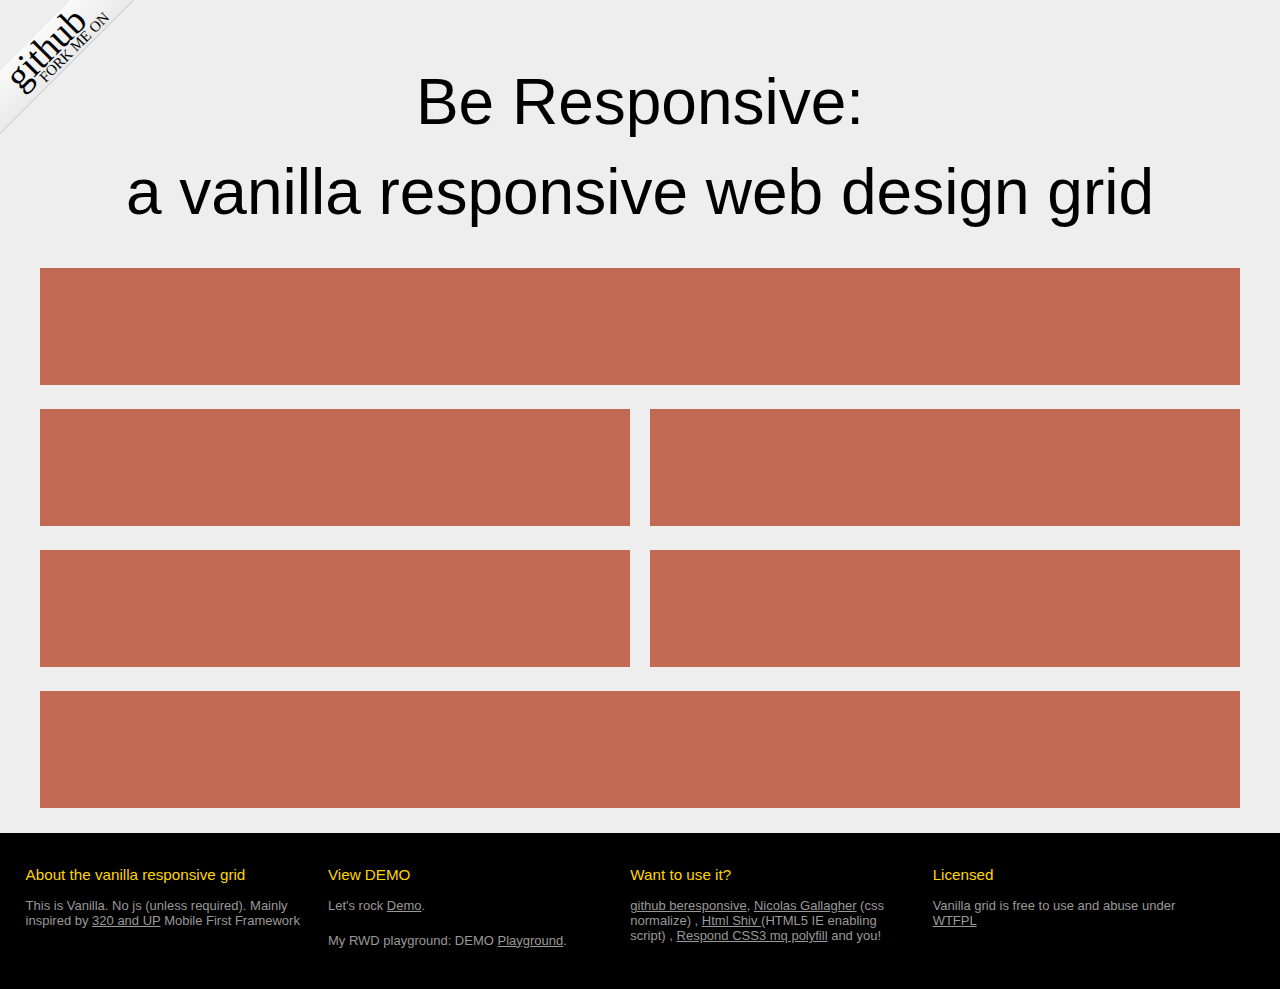
<file: index.html>
<!DOCTYPE html>
<!-- HTML5 Mobile Boilerplate -->
<!--[if IEMobile 7]><html class="no-js iem7"><![endif]-->
<!--[if (gt IEMobile 7)|!(IEMobile)]><!--><html class="no-js" lang="en"><!--<![endif]-->

<!-- HTML5 Boilerplate -->
<!--[if lt IE 7]><html class="no-js lt-ie9 lt-ie8 lt-ie7" lang="en"> <![endif]-->
<!--[if (IE 7)&!(IEMobile)]><html class="no-js lt-ie9 lt-ie8" lang="en"><![endif]-->
<!--[if (IE 8)&!(IEMobile)]><html class="no-js lt-ie9" lang="en"><![endif]-->
<!--[if gt IE 8]><!--> <html class="no-js" lang="en"><!--<![endif]-->

<!--[if lt IE 9]>
<script src="./js/html5shiv.js"></script>
<script src="./js/respond.min.js"></script>
<![endif]-->

<head>
	<meta charset="utf-8">
	<meta http-equiv="X-UA-Compatible" content="IE=edge,chrome=1">

	<title>Be Responsive: a Vanilla Responsive Web Design Grid</title>
	<meta name="author" content="www.leolanese.com">

	<meta http-equiv="cleartype" content="on">

	<link rel="shortcut icon" href="/favicon.ico">

    <!-- Set up icon for the home screen -->
    <link rel="apple-touch-icon" href="/images/todo57.png" />
    <link rel="apple-touch-icon" href="/images/todo72.png"  sizes="72x72" />
    <link rel="apple-touch-icon" href="/images/todo114.png" sizes="114x114" />

    <!-- Set startup splash screen -->
    <link rel="apple-touch-startup-image" href="/images/startup-iphone.png"  sizes="320x460"  media="(max-device-width: 480px) and not (-webkit-min-device-pixel-ratio: 2)" />
    <link rel="apple-touch-startup-image" href="/images/startup-iphone4.png" sizes="640x920"  media="(max-device-width: 480px) and (-webkit-min-device-pixel-ratio: 2)" />
    <link rel="apple-touch-startup-image" href="/images/lmsplash1004.png"    sizes="768x1004" media="screen and (min-device-width: 481px) and (max-device-width: 1024px) and (orientation:portrait)" />
    <link rel="apple-touch-startup-image" href="/images/lmsplash748.png"     sizes="1024x748" media="screen and (min-device-width: 481px) and (max-device-width: 1024px) and (orientation:landscape)" />

	<!-- Responsive and mobile friendly stuff -->
	<meta name="HandheldFriendly" content="True">
	<meta name="MobileOptimized" content="320">

	<meta name="viewport" content="width=device-width, initial-scale=1.0, minimum-scale=1.0, maximum-scale=1.0">

	<!-- core css -->
	<link rel="stylesheet" href="css/normalize.css"  >
	<link rel="stylesheet" href="css/index.css"  >

	<link rel="stylesheet" href="css/github.css"  >


    <!-- Load the fluid layout you need. Remove the rest. -->
    <link rel='stylesheet' href='css/col.css'>
    <link rel='stylesheet' href='css/2cols.css'>
    <link rel='stylesheet' href='css/4cols.css'>

    <!--
	<script src="js/modernizr-2.5.3-min.js"></script>
    -->

    <!--[if (lt IE 9) & (!IEMobile)]>
    <!-- A fast & lightweight polyfill for min/max-width CSS3 Media Queries (for IE 6-8, and more) -->
    <script src="js/respond.min.js"></script>
    <![endif]-->

</head>

<body>
<a href="http://github.com/sirwilliam" target="_blank" class="forkme">github<span>fork me on</span></a>

<header>
    <h1>Be Responsive: </h1>
    <h1>a vanilla responsive web design grid</h1>
</header>

<section id="wrapper">

    <section id="content">

            <article class="block pack clickable">
                <p class="col col1-no-content">
                </p>
                <a href="beresponsive.html" target="_self"></a>
            </article>

			<article class="block pack clickable">
				<p class="col col2-no-content">
				</p>
				<p class="col col2-no-content">
				</p>
                <a href="beresponsive.html" target="_self"></a>
			</article>

            <article class="block pack clickable">
                <p class="col col2-no-content">
                </p>
                <p class="col col2-no-content">
                </p>
                <a href="beresponsive.html" target="_self"></a>
            </article>

            <article class="block pack clickable">
                <p class="col col1-no-content">
                    <a href="beresponsive.html" target="_self"></a>
                </p>
            </article>

    </section>


    <footer>
        <div class="col col4-no-content">
            <h3>About the vanilla responsive grid</h3>
            <p>This is Vanilla. No js (unless required). Mainly inspired by <a href="http://stuffandnonsense.co.uk/projects/320andup/">320 and UP</a> Mobile First Framework</p>

        </div>

        <div class="col col4-no-content">
            <h3>View DEMO</h3>
                <p>Let's rock <a href="./beresponsive.html" target="_self" title="DEMO">Demo</a>.
            </p>
            <p>My RWD playground: DEMO <a href="http://www.leolanese.com/playground/mq.html" target="_blank" title="DEMO">Playground</a>.</p>
        </div>

        <div class="col col4-no-content">

            <h3>Want to use it?</h3>
            <p> <a href="https://github.com/sirwilliam/root/tree/master/beresponsive" target="_blank" title="github"> github beresponsive</a>,
                <a href="http://necolas.github.com/normalize.css/" target="_blank" title="normalize.css"> Nicolas Gallagher</a> (css normalize) ,
                <a href="http://code.google.com/p/html5shiv/" target="_blank" title="code.google.com/p/html5shiv/"> Html Shiv </a> (HTML5 IE enabling script) ,
                <a href="https://github.com/scottjehl/Respond" target="_blank" title="respond.js"> Respond CSS3 mq polyfill</a> and you!</p>
        </div>

        <div class="col col4-no-content">

            <h3>Licensed</h3>
            <p> Vanilla grid is free to use and abuse under <a href="http://en.wikipedia.org/wiki/WTFPL" target="_blank" title="WTFPL">WTFPL</a> </p>
        </div>
    </footer>

</section>

</body>
</html>
</file>
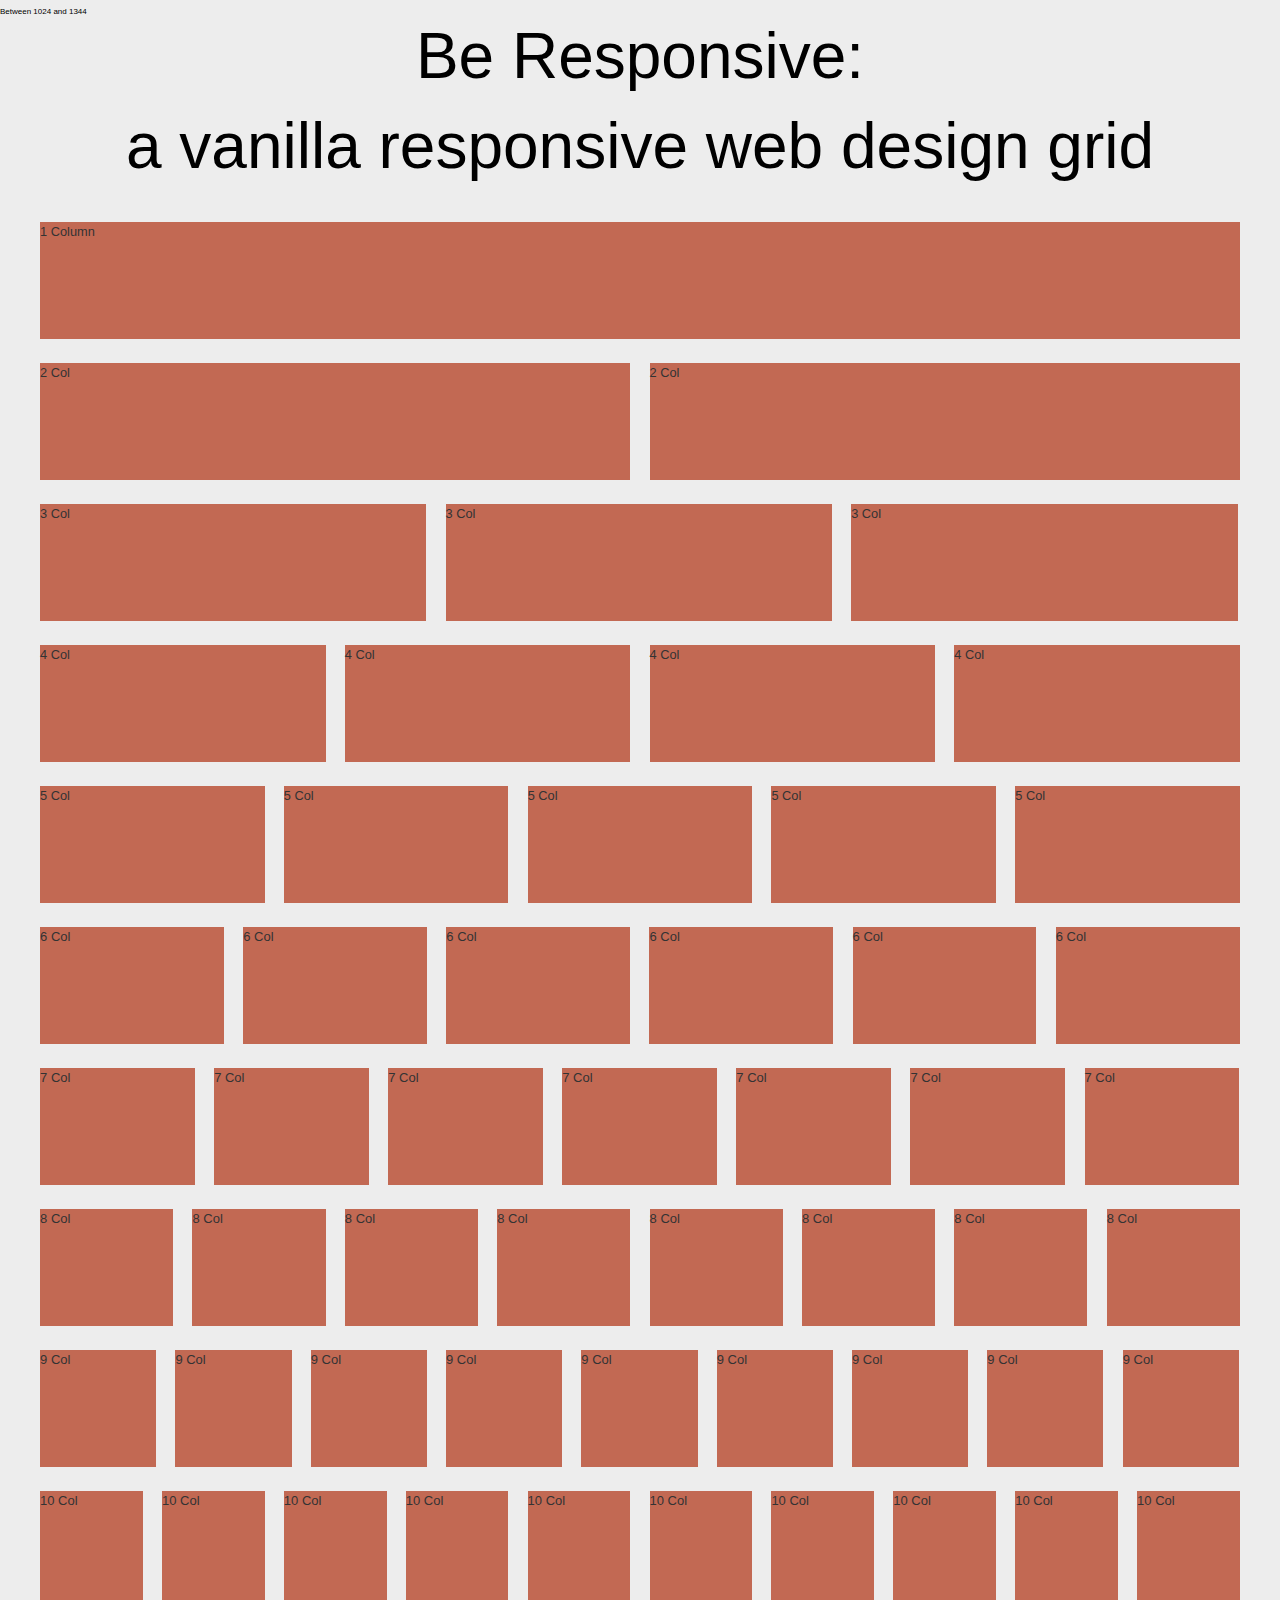
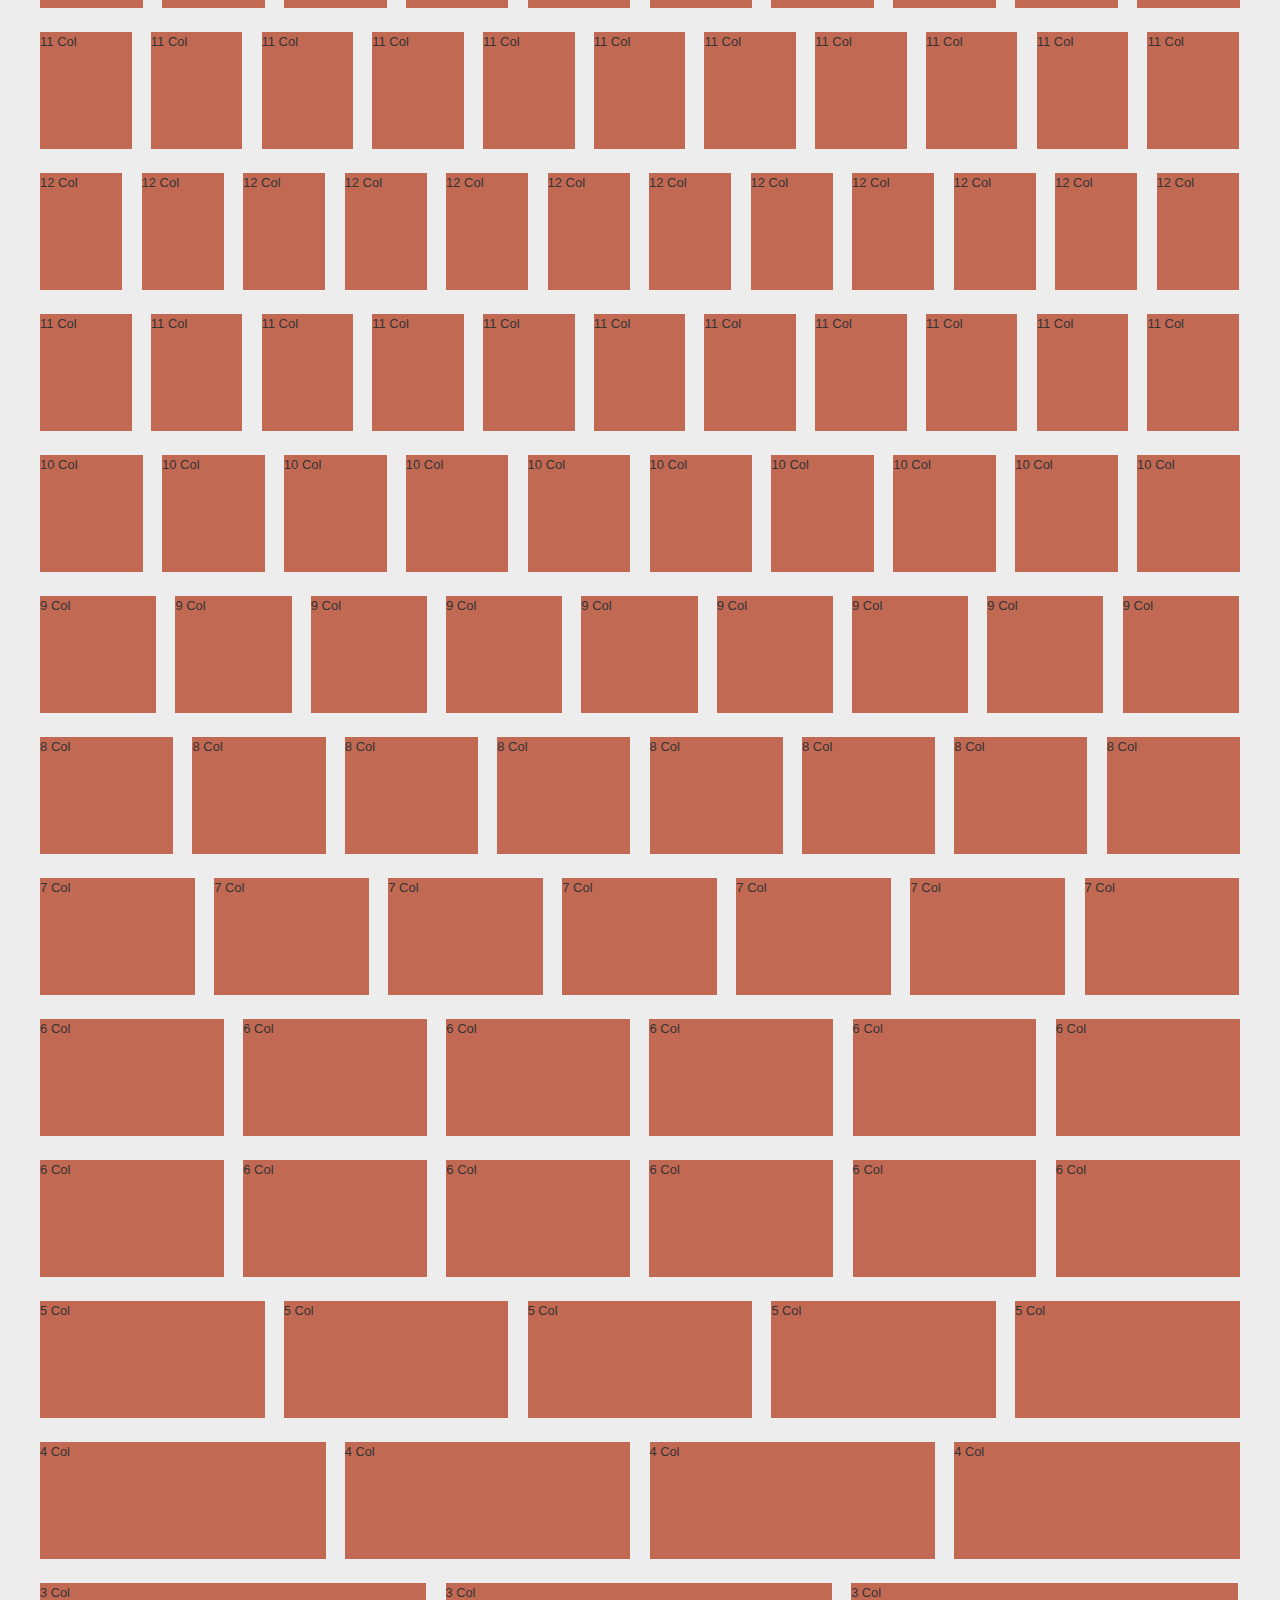
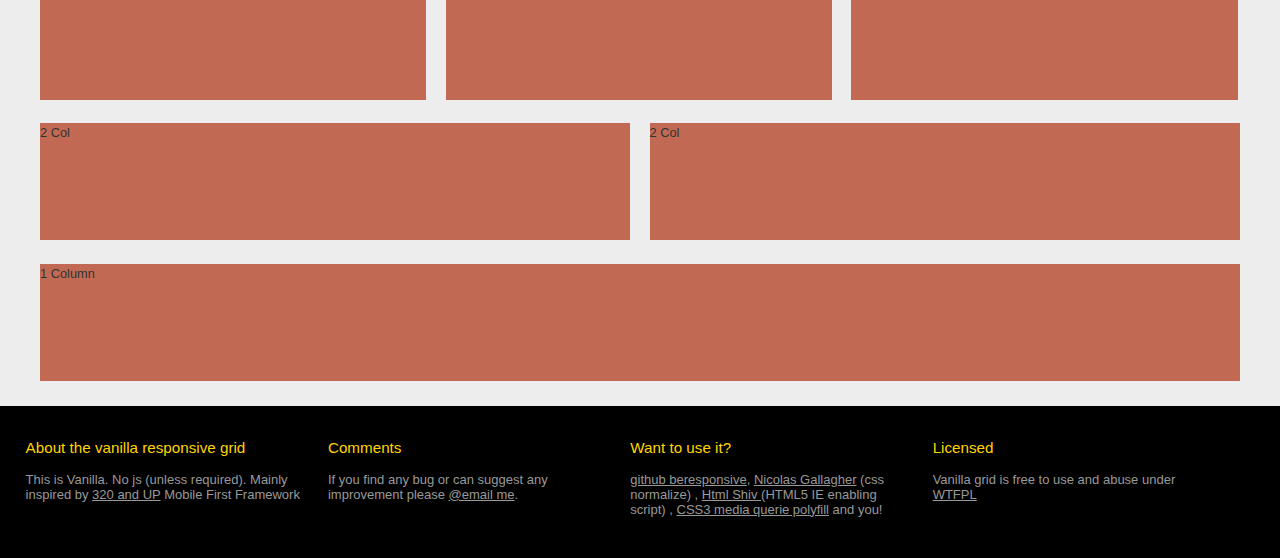
<file: beresponsive.html>
<!DOCTYPE html>
<!-- HTML5 Mobile Boilerplate --> 
<!--[if IEMobile 7]><html class="no-js iem7"><![endif]-->
<!--[if (gt IEMobile 7)|!(IEMobile)]><!--><html class="no-js" lang="en"><!--<![endif]-->

<!-- HTML5 Boilerplate -->
<!--[if lt IE 7]><html class="no-js lt-ie9 lt-ie8 lt-ie7" lang="en"> <![endif]-->
<!--[if (IE 7)&!(IEMobile)]><html class="no-js lt-ie9 lt-ie8" lang="en"><![endif]-->
<!--[if (IE 8)&!(IEMobile)]><html class="no-js lt-ie9" lang="en"><![endif]-->
<!--[if gt IE 8]><!--> <html class="no-js" lang="en"><!--<![endif]-->

<!--[if lt IE 9]>
<script src="./js/html5shiv.js"></script>
<script src="./js/respond.min.js"></script>
<![endif]-->

<head>

	<meta charset="utf-8">
	<meta http-equiv="X-UA-Compatible" content="IE=edge,chrome=1">

	<title>Be Responsive: a Vanilla Responsive Web Design Grid</title>
	<meta name="author" content="www.leolanese.com">

	<meta http-equiv="cleartype" content="on">

	<link rel="shortcut icon" href="/favicon.ico">

    <!-- Set up icon for the home screen -->
    <link rel="apple-touch-icon" href="/images/lm57.png" />
    <link rel="apple-touch-icon" href="/images/lm72.png"  sizes="72x72" />
    <link rel="apple-touch-icon" href="/images/lm114.png" sizes="114x114" />

    <!-- Set startup splash screen -->
    <link rel="apple-touch-startup-image" href="/images/startup-iphone.png"  sizes="320x460"  media="(max-device-width: 480px) and not (-webkit-min-device-pixel-ratio: 2)" />
    <link rel="apple-touch-startup-image" href="/images/startup-iphone4.png" sizes="640x920"  media="(max-device-width: 480px) and (-webkit-min-device-pixel-ratio: 2)" />
    <link rel="apple-touch-startup-image" href="/images/lmsplash1004.png"    sizes="768x1004" media="screen and (min-device-width: 481px) and (max-device-width: 1024px) and (orientation:portrait)" />
    <link rel="apple-touch-startup-image" href="/images/lmsplash748.png"     sizes="1024x748" media="screen and (min-device-width: 481px) and (max-device-width: 1024px) and (orientation:landscape)" />

	<!-- Responsive and mobile friendly stuff -->
	<meta name="HandheldFriendly" content="True">
	<meta name="MobileOptimized" content="320">

	<meta name="viewport" content="width=device-width, initial-scale=1.0, minimum-scale=1.0, maximum-scale=1.0">

	<!-- core css -->
	<link rel="stylesheet" href="css/normalize.css"  >
	<link rel="stylesheet" href="css/beresponsive.css"  >

    <!-- Load the fluid layout you need. Remove the rest. -->
	<link rel='stylesheet' href='css/col.css'>
	<link rel='stylesheet' href='css/2cols.css'>
	<link rel='stylesheet' href='css/3cols.css'>
	<link rel='stylesheet' href='css/4cols.css'>
	<link rel='stylesheet' href='css/5cols.css'>
	<link rel='stylesheet' href='css/6cols.css'>
	<link rel='stylesheet' href='css/7cols.css'>
	<link rel='stylesheet' href='css/8cols.css'>
	<link rel='stylesheet' href='css/9cols.css'>
	<link rel='stylesheet' href='css/10cols.css'>
	<link rel='stylesheet' href='css/11cols.css'>
	<link rel='stylesheet' href='css/12cols.css'>

    <!--
	<script src="js/modernizr-2.5.3-min.js"></script>
    -->

    <!--[if (lt IE 9) & (!IEMobile)]>
    <!-- A fast & lightweight polyfill for min/max-width CSS3 Media Queries (for IE 6-8, and more) -->
    <script src="js/respond.min.js"></script>
    <![endif]-->

</head>

<body>

<header>
    <h1>Be Responsive: </h1>
    <h1>a vanilla responsive web design grid</h1>
</header>

<section id="wrapper">

    <section id="content">

            <article class="block pack">
                <p class="col col1">
                </p>
            </article>

			<article class="block pack">
				<p class="col col2">
				</p>
				<p class="col col2">
				</p>
			</article>

			<article class="block pack">
				<p class="col col3">
				</p>
				<p class="col col3">
				</p>
				<p class="col col3">
				</p>
			</article>

			<article class="block pack">
				<p class="col col4">
				</p>
				<p class="col col4">
				</p>
				<p class="col col4">
				</p>
				<p class="col col4">
				</p>
			</article>

			<article class="block pack">
				<p class="col col5">
				</p>
				<p class="col col5">
				</p>
				<p class="col col5">
				</p>
				<p class="col col5">
				</p>
				<p class="col col5">
				</p>
			</article>

			<article class="block pack">
				<p class="col col6">
				</p>
				<p class="col col6">
				</p>
				<p class="col col6">
				</p>
				<p class="col col6">
				</p>
				<p class="col col6">
				</p>
				<p class="col col6">
				</p>
			</article>

			<article class="block pack">
				<p class="col col7">
				</p>
				<p class="col col7">
				</p>
				<p class="col col7">
				</p>
				<p class="col col7">
				</p>
				<p class="col col7">
				</p>
				<p class="col col7">
				</p>
				<p class="col col7">
				</p>
			</article>

			<article class="block pack">
				<p class="col col8">
				</p>
				<p class="col col8">
				</p>
				<p class="col col8">
				</p>
				<p class="col col8">
				</p>
				<p class="col col8">
				</p>
				<p class="col col8">
				</p>
				<p class="col col8">
				</p>
				<p class="col col8">
				</p>
			</article>

			<article class="block pack">
				<p class="col col9">
				</p>
				<p class="col col9">
				</p>
				<p class="col col9">
				</p>
				<p class="col col9">
				</p>
				<p class="col col9">
				</p>
				<p class="col col9">
				</p>
				<p class="col col9">
				</p>
				<p class="col col9">
				</p>
				<p class="col col9">
				</p>
			</article>

			<article class="block pack">
				<p class="col col10">
				</p>
				<p class="col col10">
				</p>
				<p class="col col10">
				</p>
				<p class="col col10">
				</p>
				<p class="col col10">
				</p>
				<p class="col col10">
				</p>
				<p class="col col10">
				</p>
				<p class="col col10">
				</p>
				<p class="col col10">
				</p>
				<p class="col col10">
				</p>
			</article>

			<article class="block pack">
				<p class="col col11">
				</p>
				<p class="col col11">
				</p>
				<p class="col col11">
				</p>
				<p class="col col11">
				</p>
				<p class="col col11">
				</p>
				<p class="col col11">
				</p>
				<p class="col col11">
				</p>
				<p class="col col11">
				</p>
				<p class="col col11">
				</p>
				<p class="col col11">
				</p>
				<p class="col col11">
				</p>
			</article>

			<article class="block pack">
				<p class="col col12">
				</p>
				<p class="col col12">
				</p>
				<p class="col col12">
				</p>
				<p class="col col12">
				</p>
				<p class="col col12">
				</p>
				<p class="col col12">
				</p>
				<p class="col col12">
				</p>
				<p class="col col12">
				</p>
				<p class="col col12">
				</p>
				<p class="col col12">
				</p>
				<p class="col col12">
				</p>
				<p class="col col12">
				</p>
			</article>

            <article class="block pack">
                <p class="col col11">
                </p>
                <p class="col col11">
                </p>
                <p class="col col11">
                </p>
                <p class="col col11">
                </p>
                <p class="col col11">
                </p>
                <p class="col col11">
                </p>
                <p class="col col11">
                </p>
                <p class="col col11">
                </p>
                <p class="col col11">
                </p>
                <p class="col col11">
                </p>
                <p class="col col11">
                </p>
            </article>
            <article class="block pack">
                <p class="col col10">
                </p>
                <p class="col col10">
                </p>
                <p class="col col10">
                </p>
                <p class="col col10">
                </p>
                <p class="col col10">
                </p>
                <p class="col col10">
                </p>
                <p class="col col10">
                </p>
                <p class="col col10">
                </p>
                <p class="col col10">
                </p>
                <p class="col col10">
                </p>
            </article>
            <article class="block pack">
                <p class="col col9">
                </p>
                <p class="col col9">
                </p>
                <p class="col col9">
                </p>
                <p class="col col9">
                </p>
                <p class="col col9">
                </p>
                <p class="col col9">
                </p>
                <p class="col col9">
                </p>
                <p class="col col9">
                </p>
                <p class="col col9">
                </p>
            </article>
            <article class="block pack">
                <p class="col col8">
                </p>
                <p class="col col8">
                </p>
                <p class="col col8">
                </p>
                <p class="col col8">
                </p>
                <p class="col col8">
                </p>
                <p class="col col8">
                </p>
                <p class="col col8">
                </p>
                <p class="col col8">
                </p>
            </article>
            <article class="block pack">
                <p class="col col7">
                </p>
                <p class="col col7">
                </p>
                <p class="col col7">
                </p>
                <p class="col col7">
                </p>
                <p class="col col7">
                </p>
                <p class="col col7">
                </p>
                <p class="col col7">
                </p>
            </article>
            <article class="block pack">
                <p class="col col6">
                </p>
                <p class="col col6">
                </p>
                <p class="col col6">
                </p>
                <p class="col col6">
                </p>
                <p class="col col6">
                </p>
                <p class="col col6">
                </p>
            </article>
            <article class="block pack">
                <p class="col col6">
                </p>
                <p class="col col6">
                </p>
                <p class="col col6">
                </p>
                <p class="col col6">
                </p>
                <p class="col col6">
                </p>
                <p class="col col6">
                </p>
            </article>
            <article class="block pack">
                <p class="col col5">
                </p>
                <p class="col col5">
                </p>
                <p class="col col5">
                </p>
                <p class="col col5">
                </p>
                <p class="col col5">
                </p>
            </article>

            <article class="block pack">
                <p class="col col4">
                </p>
                <p class="col col4">
                </p>
                <p class="col col4">
                </p>
                <p class="col col4">
                </p>
            </article>
            <article class="block pack">
                <p class="col col3">
                </p>
                <p class="col col3">
                </p>
                <p class="col col3">
                </p>
            </article>
            <article class="block pack">
                <p class="col col2">
                </p>
                <p class="col col2">
                </p>
            </article>

            <article class="block pack">
                <p class="col col1">
                </p>
            </article>

    </section>

    <footer>
        <div class="col col4-no-content">
        <h3>About the vanilla responsive grid</h3>
        <p>This is Vanilla. No js (unless required). Mainly inspired by <a href="http://stuffandnonsense.co.uk/projects/320andup/">320 and UP</a> Mobile First Framework</p>

        </div>

        <div class="col col4-no-content">
        <h3>Comments</h3>
        <p>If you find any bug or can suggest any improvement please <a href="mailto:developer@leolanese.com">@email me</a>.
            </p>
        </div>
        <div class="col col4-no-content">

        <h3>Want to use it?</h3>
            <p> <a href="https://github.com/sirwilliam/root/tree/master/beresponsive" target="_blank" title="github"> github beresponsive</a>,
                <a href="http://necolas.github.com/normalize.css/" target="_blank" title="normalize.css"> Nicolas Gallagher</a> (css normalize) ,
                <a href="http://code.google.com/p/html5shiv/" target="_blank" title="code.google.com/p/html5shiv/"> Html Shiv </a> (HTML5 IE enabling script) ,
                <a href="https://github.com/scottjehl/Respond" target="_blank" title="respond.js"> CSS3 media querie polyfill</a> and you!</p>
        </div>
        <div class="col col4-no-content">

        <h3>Licensed</h3>
            <p> Vanilla grid is free to use and abuse under <a href="http://en.wikipedia.org/wiki/WTFPL" target="_blank" title="WTFPL">WTFPL</a> </p>
        </div>
    </footer>

</section>

</body>
</html>
</file>
<file: css/index.css>
img {
  max-width: 100%;
  height: auto;
}
body {
  background: #ededed;
}
h1,
h2,
h3,
h4,
h5,
h6 {
  font-family: Verdana, "Myriad Web", Syntax, sans-serif;
  font-weight: normal;
  margin-top: 0;
  color: #ffd500;
}
h1 {
  color: #000;
  margin-bottom: 0.2em;
  font-size: 2em;
  font-size: 5vw;
  /* each unit is equal to 1% of the width of the containing block */

  line-height: 1.2;
}
p,
ol,
ul,
dl,
address {
  margin-bottom: 1.5em;
  font-size: 1em;
  /* 16 / 16 = 1 */

}
article {
  padding: 10px;
}
#wrapper {
  width: 100%;
  position: relative;
  text-align: left;
}
header {
  padding-top: 4em;
  text-align: center;
}
#content {
  clear: both;
  width: 98%;
  font-size: 0.8125em;
  /* 13 / 16 */

  max-width: 92.3em;
  /* 1200px / 13 */

  margin: 0 auto;
  padding: 1em 0px;
  color: #333;
  line-height: 1.5em;
  position: relative;
}
.content {
  clear: both;
  margin: 0 auto;
  padding: 1em 0px;
  width: 80%;
  /* 1000px / 1250px */

  font-size: 0.8125em;
  /* 13 / 16 */

  max-width: 92.3em;
  /* 1200px / 13 */

  color: #333;
  line-height: 1.5em;
  position: relative;
}
footer {
  clear: both;
  font-size: 0.8125em;
  /* 13 / 16 */

  max-width: 92.3em;
  /* 1200px / 13 */

  padding: 20px 5% 10px 2%;
  color: #999;
  border-top: 1px solid #000;
  background: #000;
  margin: 0 auto;
}
footer:before,
footer:after {
  content: "";
  display: table;
  clear: both;
}
footer strong {
  font-size: 1.077em;
  /* 14 / 13 */

  color: #aaa;
}
footer a:link,
footer footer a:visited {
  color: #999;
  text-decoration: underline;
}
footer a:hover {
  color: #fff;
  text-decoration: underline;
}
.pack {
  zoom: 1;
  /* For IE 6/7 (trigger hasLayout) */

}
.pack:before,
.pack:after {
  content: "";
  display: table;
  clear: both;
}
article.clickable {
  position: relative;
}
article.clickable a {
  position: absolute;
  width: 100%;
  height: 100%;
  top: 0;
  left: 0;
  text-decoration: none;
  z-index: 10;
  background-color: white;
  opacity: 0;
  filter: alpha(opacity=1);
  /*workaround to make clickable in IE */

}
/* content first */
body:before {
  font-size: .5em;
}
#content .col {
  background: #ffcc00 !important;
}
.block:hover {
  background: #2e394f !important;
}
/* measures, only for testing propouses */
@media (min-width: 20em) {
  /* 320px */
  #content .col {
    background: #E5A800 !important;
  }
}
@media (min-width: 40em) {
  /* 480px */
  #content .col {
    background: #dd8b00 !important;
  }
}
@media (min-width: 48em) {
  /* 768px */
  #content .col {
    background: #ff7800 !important;
  }
}
@media (min-width: 64em) {
  /*  1024px */
  #content .col {
    background: #c26953 !important;
  }
}
@media (min-width: 84em) {
  /*  1344px */
  #content .col:hover {
    background: #ffdc00 !important;
  }
}
/**/
html {
  -webkit-overflow-scrolling: touch;
  -webkit-tap-highlight-color: #349edb;
  -webkit-text-size-adjust: 100%;
  -ms-text-size-adjust: 100%;
}
::-webkit-selection {
  background: #1777af;
  color: #fafafa;
  text-shadow: none;
}
::-moz-selection {
  background: #1777af;
  color: #fafafa;
  text-shadow: none;
}
::selection {
  background: #1777af;
  color: #fafafa;
  text-shadow: none;
}
.ie7 img,
.iem7 img {
  -ms-interpolation-mode: bicubic;
}
p {
  /* http://www.w3.org/TR/css3-text/#hyphenation */

  -webkit-hyphens: auto;
  -webkit-hyphenate-character: "\2010";
  -webkit-hyphenate-limit-after: 1;
  -webkit-hyphenate-limit-before: 3;
  -moz-hyphens: auto;
}
</file>
<file: css/github.css>
body {
    position: relative;
    background: #eee;
}

@font-face {
    font-family: 'Collegia';
    font-style: normal;
    font-weight: normal;
}

.forkme {
    display: block;
    position: absolute;
    top: 30px;
    left: -75px;
    background: #FAFAFA;

    background: -webkit-linear-gradient(#FAFAFA,#EAEAEA);
    background: -moz-linear-gradient(#FAFAFA,#EAEAEA);
    background: -o-linear-gradient(#FAFAFA,#EAEAEA);
    background: -ms-linear-gradient(#FAFAFA,#EAEAEA);
    background: linear-gradient(#FAFAFA,#EAEAEA);
    color: black;
    height: 44px;
    width: 250px;
    text-decoration: none;
    text-align: center;
    font-family: "Collegia";
    font-size: 38px;
    line-height: 32px;

    -webkit-transform: rotate(-45deg);
    -moz-transform: rotate(-45deg);
    -o-transform: rotate(-45deg);
    -ms-transform: rotate(-45deg);
    transform: rotate(-45deg);
    border-bottom: 1px solid #CACACA;
}

.forkme span {
    display: block;
    text-transform: uppercase;
    position: absolute;
    left: 100px;
    top: 20px;
    font-size: 15px;
}

.forkme:hover {
    color: #2C6EB4;
}
</file>
<file: css/col.css>
.block {
  clear: both;
  padding: 0px;
  margin: 0px;
}
.block .col:hover {
  background: #ffea00 !important;
}
#content .col {
  background: #ffd500;
  height: 9em;
}
.pack {
  zoom: 1;
  /* For IE 7 (trigger hasLayout) */

}
.col {
  display: block;
  float: left;
  margin: 1% 0 1% 1.6%;
}
.col:first-child {
  margin-left: 0;
}
.col1 {
  width: 100%;
}
.col1:after {
  content: '1 Column';
  font-size: 0.8rem;
}
.col1-no-content {
  width: 100%;
  text-align: center;
}
.col1-no-content:after {
  font-size: 0.8rem;
}
@media (max-width: 320px) {
  .col {
    margin: 1% 0 1% 0%;
  }
}
</file>
<file: css/2cols.css>
.col2 {
  width: 49.2%;
}
.col2:after {
  content: '2 Col';
  font-size: 0.8rem;
}
.col2-no-content {
  width: 49.2%;
  text-align: center;
}
.col2-no-content:after {
  font-size: 0.8rem;
}
@media (max-width: 320px) {
  .pack {
    border: 1px solid #945d2c;
  }
  .col2 {
    width: 100%;
  }
}
</file>
<file: css/4cols.css>
.col4 {
  width: 23.8%;
}
.col4:after {
  content: '4 Col';
  font-size: 0.8rem;
}
.col4-no-content {
  width: 23.8%;
}
@media (max-width: 320px) {
  .col4,
  .col4-no-content {
    width: 100%;
  }
}
</file>
<file: css/beresponsive.css>
img {
  max-width: 100%;
  height: auto;
}
body {
  background: #ededed;
}
h1,
h2,
h3,
h4,
h5,
h6 {
  font-family: Verdana, "Myriad Web", Syntax, sans-serif;
  font-weight: normal;
  margin-top: 0;
  color: #ffd500;
}
h1 {
  color: #000;
  margin-bottom: 0.2em;
  font-size: 2em;
  font-size: 5vw;
  /* each unit is equal to 1% of the width of the containing block */

  line-height: 1.2;
}
p,
ol,
ul,
dl,
address {
  margin-bottom: 1.5em;
  font-size: 1em;
  /* 16 / 16 = 1 */

}
article {
  padding: 10px;
}
#wrapper {
  width: 100%;
  position: relative;
  text-align: left;
}
header {
  text-align: center;
}
#content {
  clear: both;
  width: 98%;
  font-size: 0.8125em;
  /* 13 / 16 */

  max-width: 92.3em;
  /* 1200px / 13 */

  margin: 0 auto;
  padding: 1em 0px;
  color: #333;
  line-height: 1.5em;
  position: relative;
}
.content {
  clear: both;
  margin: 0 auto;
  padding: 1em 0px;
  width: 80%;
  /* 1000px / 1250px */

  font-size: 0.8125em;
  /* 13 / 16 */

  max-width: 92.3em;
  /* 1200px / 13 */

  color: #333;
  line-height: 1.5em;
  position: relative;
}
footer {
  clear: both;
  font-size: 0.8125em;
  /* 13 / 16 */

  max-width: 92.3em;
  /* 1200px / 13 */

  padding: 20px 5% 10px 2%;
  color: #999;
  border-top: 1px solid #000;
  background: #000;
  margin: 0 auto;
}
footer:before,
footer:after {
  content: "";
  display: table;
  clear: both;
}
footer strong {
  font-size: 1.077em;
  /* 14 / 13 */

  color: #aaa;
}
footer a:link,
footer footer a:visited {
  color: #999;
  text-decoration: underline;
}
footer a:hover {
  color: #fff;
  text-decoration: underline;
}
.pack {
  zoom: 1;
  /* For IE 6/7 (trigger hasLayout) */

}
.pack:before,
.pack:after {
  content: "";
  display: table;
  clear: both;
}
/* content first */
body:before {
  content: "Less than 320";
  font-size: .5em;
}
#content .col {
  background: #ffcc00 !important;
}
.block:hover {
  background: #2e394f !important;
}
/* measures, only for testing propouses */
@media (min-width: 20em) {
  /* 320px */
  #content .col {
    background: #E5A800 !important;
  }
  body:before {
    content: "Between 320 and 480";
  }
}
@media (min-width: 40em) {
  /* 480px */
  #content .col {
    background: #dd8b00 !important;
  }
  body:before {
    content: "Between 480 and 768";
  }
}
@media (min-width: 48em) {
  /* 768px */
  #content .col {
    background: #ff7800 !important;
  }
  body:before {
    content: "Between 480 and 768";
  }
}
@media (min-width: 64em) {
  /*  1024px */
  #content .col {
    background: #c26953 !important;
  }
  body:before {
    content: "Between 1024 and 1344";
  }
}
@media (min-width: 84em) {
  /*  1344px */
  body:before {
    content: "Greater than 1344";
  }
  #content .col:hover {
    background: #ffdc00 !important;
  }
}
/**/
html {
  -webkit-overflow-scrolling: touch;
  -webkit-tap-highlight-color: #349edb;
  -webkit-text-size-adjust: 100%;
  -ms-text-size-adjust: 100%;
}
::-webkit-selection {
  background: #1777af;
  color: #fafafa;
  text-shadow: none;
}
::-moz-selection {
  background: #1777af;
  color: #fafafa;
  text-shadow: none;
}
::selection {
  background: #1777af;
  color: #fafafa;
  text-shadow: none;
}
.ie7 img,
.iem7 img {
  -ms-interpolation-mode: bicubic;
}
p {
  /* http://www.w3.org/TR/css3-text/#hyphenation */

  -webkit-hyphens: auto;
  -webkit-hyphenate-character: "\2010";
  -webkit-hyphenate-limit-after: 1;
  -webkit-hyphenate-limit-before: 3;
  -moz-hyphens: auto;
}
</file>
<file: css/3cols.css>
.col3 {
  width: 32.2%;
}
.col3:after {
  content: '3 Col';
  font-size: 0.8rem;
}
@media (max-width: 320px) {
  .col3 {
    width: 100%;
  }
}
</file>
<file: css/5cols.css>
.col5 {
  width: 18.72%;
}
.col5:after {
  content: '5 Col';
  font-size: 0.8rem;
}
@media (max-width: 320px) {
  .col5 {
    width: 100%;
  }
}
</file>
<file: css/6cols.css>
.col6 {
  width: 15.33%;
}
.col6:after {
  content: '6 Col';
}
@media (max-width: 320px) {
  .col6 {
    width: 100%;
  }
}
</file>
<file: css/7cols.css>
.col7 {
  width: 12.91%;
}
.col7:after {
  content: '7 Col';
}
@media (max-width: 320px) {
  .col7 {
    width: 100%;
  }
}
</file>
<file: css/8cols.css>
.col8 {
  width: 11.1%;
}
.col8:after {
  content: '8 Col';
}
@media (max-width: 320px) {
  .col8 {
    width: 100%;
  }
}
</file>
<file: css/9cols.css>
.col9 {
  width: 9.68%;
}
.col9:after {
  content: '9 Col';
}
@media (max-width: 320px) {
  .col9 {
    width: 100%;
  }
}
</file>
<file: css/10cols.css>
.col10 {
  width: 8.56%;
}
.col10:after {
  content: '10 Col';
}
@media (max-width: 320px) {
  .col10 {
    width: 100%;
  }
}
</file>
<file: css/11cols.css>
.col11 {
  width: 7.63%;
}
.col11:after {
  content: '11 Col';
}
@media (max-width: 320px) {
  .col11 {
    width: 100%;
  }
}
</file>
<file: css/12cols.css>
.col12 {
  width: 6.86%;
}
.col12:after {
  content: '12 Col';
}
@media (max-width: 320px) {
  .col12 {
    width: 100%;
  }
}
</file>
